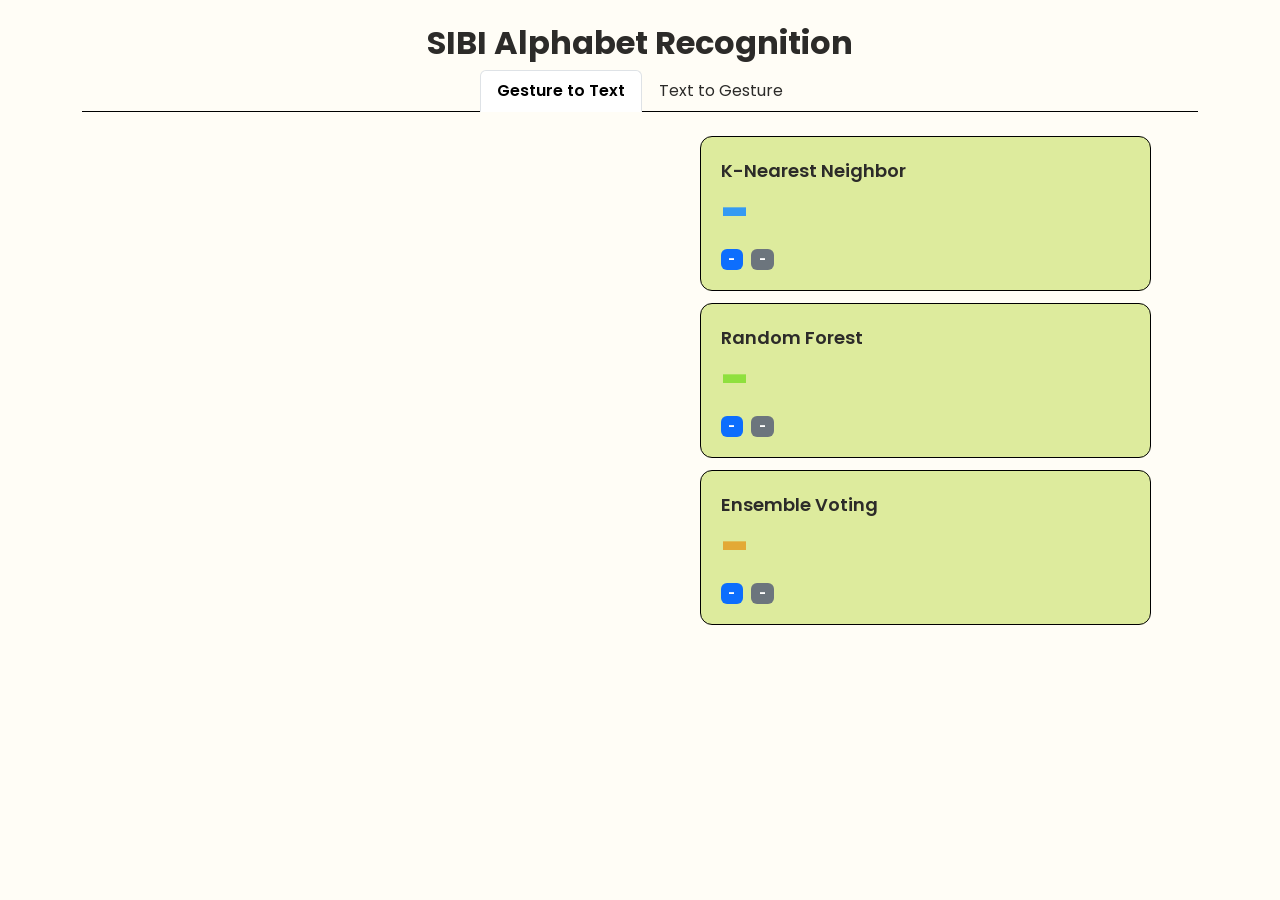
<file: index.html>
<!DOCTYPE html>
<html lang="en">
<head>
    <meta charset="UTF-8">
    <meta name="viewport" content="width=device-width, initial-scale=1.0">
    <title>SIBI Recognition</title>
    <link href="https://cdn.jsdelivr.net/npm/bootstrap@5.3.0/dist/css/bootstrap.min.css" rel="stylesheet">
    <link href="https://fonts.googleapis.com/css2?family=Poppins:wght@400;600;700;800&display=swap" rel="stylesheet">
    <link href="style.css" rel="stylesheet">
</head>
<body>
    <div class="container py-4">
        <h2 class="text-center fw-bold">SIBI Alphabet Recognition</h2>

        <ul class="nav nav-tabs justify-content-center mb-4">
            <li class="nav-item">
                <a href="#" class="nav-link active" id="tab-detect" onclick="switchTab('detect'); return false;">
                    Gesture to Text
                </a>
            </li>
            <li class="nav-item">
                <a href="#" class="nav-link" id="tab-translate" onclick="switchTab('translate'); return false;">
                    Text to Gesture
                </a>
            </li>
        </ul>
        
        <div id="panel-detect">
            <div class="row justify-content-center">
                <div class="col-md-6 text-center">
                    <video id="videoEl" autoplay playsinline></video>
                    <canvas id="canvas" style="display:none"></canvas>
                </div>

                <div class="col-md-5">
                    <div class="card-result">
                        <p class="model-tag mb-1"> K-Nearest Neighbor</p>
                        <div class="label-big knn-color" id="knn-label">-</div>
                        <div class="mt-2">
                            <span class="badge bg-primary" id="knn-conf">-</span>
                            <span class="badge bg-secondary ms-1" id="knn-time">-</span>
                        </div>
                    </div>

                    <div class="card-result">
                        <p class="model-tag mb-1"> Random Forest</p>
                        <div class="label-big rf-color" id="rf-label">-</div>
                        <div class="mt-2">
                            <span class="badge bg-primary" id="rf-conf">-</span>
                            <span class="badge bg-secondary ms-1" id="rf-time">-</span>
                        </div>
                    </div>

                    <div class="card-result">
                        <p class="model-tag mb-1"> Ensemble Voting</p>
                        <div class="label-big ens-color" id="ens-label">-</div>
                        <div class="mt-2">
                            <span class="badge bg-primary" id="ens-conf">-</span>
                            <span class="badge bg-secondary ms-1" id="ens-time">-</span>
                        </div>
                    </div>
                </div>
            </div>
        </div>

        <div id="panel-translate" style="display:none">
            <div class="text-center mb-4">
                <input type="text" id="wordInput" class="form-control word-input"
                    placeholder="Enter Letters or Sentences">
                <button onclick="showGestures()" class="btn btn-primary mt-2">
                    Show Gesture
                </button>
            </div>
            <div id="gestureDisplay" class="d-flex flex-wrap gap-3 justify-content-center"></div>
        </div>
    </div>

    <script src="script.js"></script>
</body>
</html>
</file>
<file: style.css>
* {font-family: 'Poppins', sans-serif;}

body {
    background: #fffdf6;
    color: #2c2b29;
}

#videoEl {
    border-radius: 12px;
    width: 100%;
    max-width: 520px;
}

.card-result {
    background: #ddeb9d;
    border: 1px solid #000;
    border-radius: 12px;
    padding: 20px;
    margin-bottom: 12px;
}

.label-big {
    font-size: 50px;
    font-weight: 800;
    line-height: 1;
}

.knn-color {color: #349af3;}
.rf-color {color: #8fe03e;}
.ens-color {color: #e3a936;}

.model-tag {
    font-size: 18px;
    color: #2c2b29;
    font-weight: 600;
}

.nav-tabs {border-bottom: 1px solid #000;}
.nav-link {color: #2c2b29;}
.nav-link.active{
    color: #2c2b29;
    background: #ddeb9d;
    border-color: #000;
    font-weight: 600;
}
.nav-link:hover { color: #2c2b29; }

.word-input {
    max-width: 520px;
    margin: auto;
    background: #ddeb9d;
    color: #2c2b29;
    border-color: #000;
}
.word-input:focus {
    background: #ddeb9d;
    color: #2c2b29;
    border-color: #2c2b29;
    box-shadow: none;
}

.gesture-card {
    background: #ddeb9d;
    border: 1px solid #000;
    border-radius: 12px;
    padding: 10px;
    text-align: center;
    width: 120px;
}

.gesture-card img {
    width: 100px;
    height: 100px;
    object-fit: cover;
    border-radius: 8px;
}

.gesture-card p {
    margin: 6px 0 0;
    font-size: 20px;
    font-weight: 700;
    color: #2c2b29;
}
</file>
